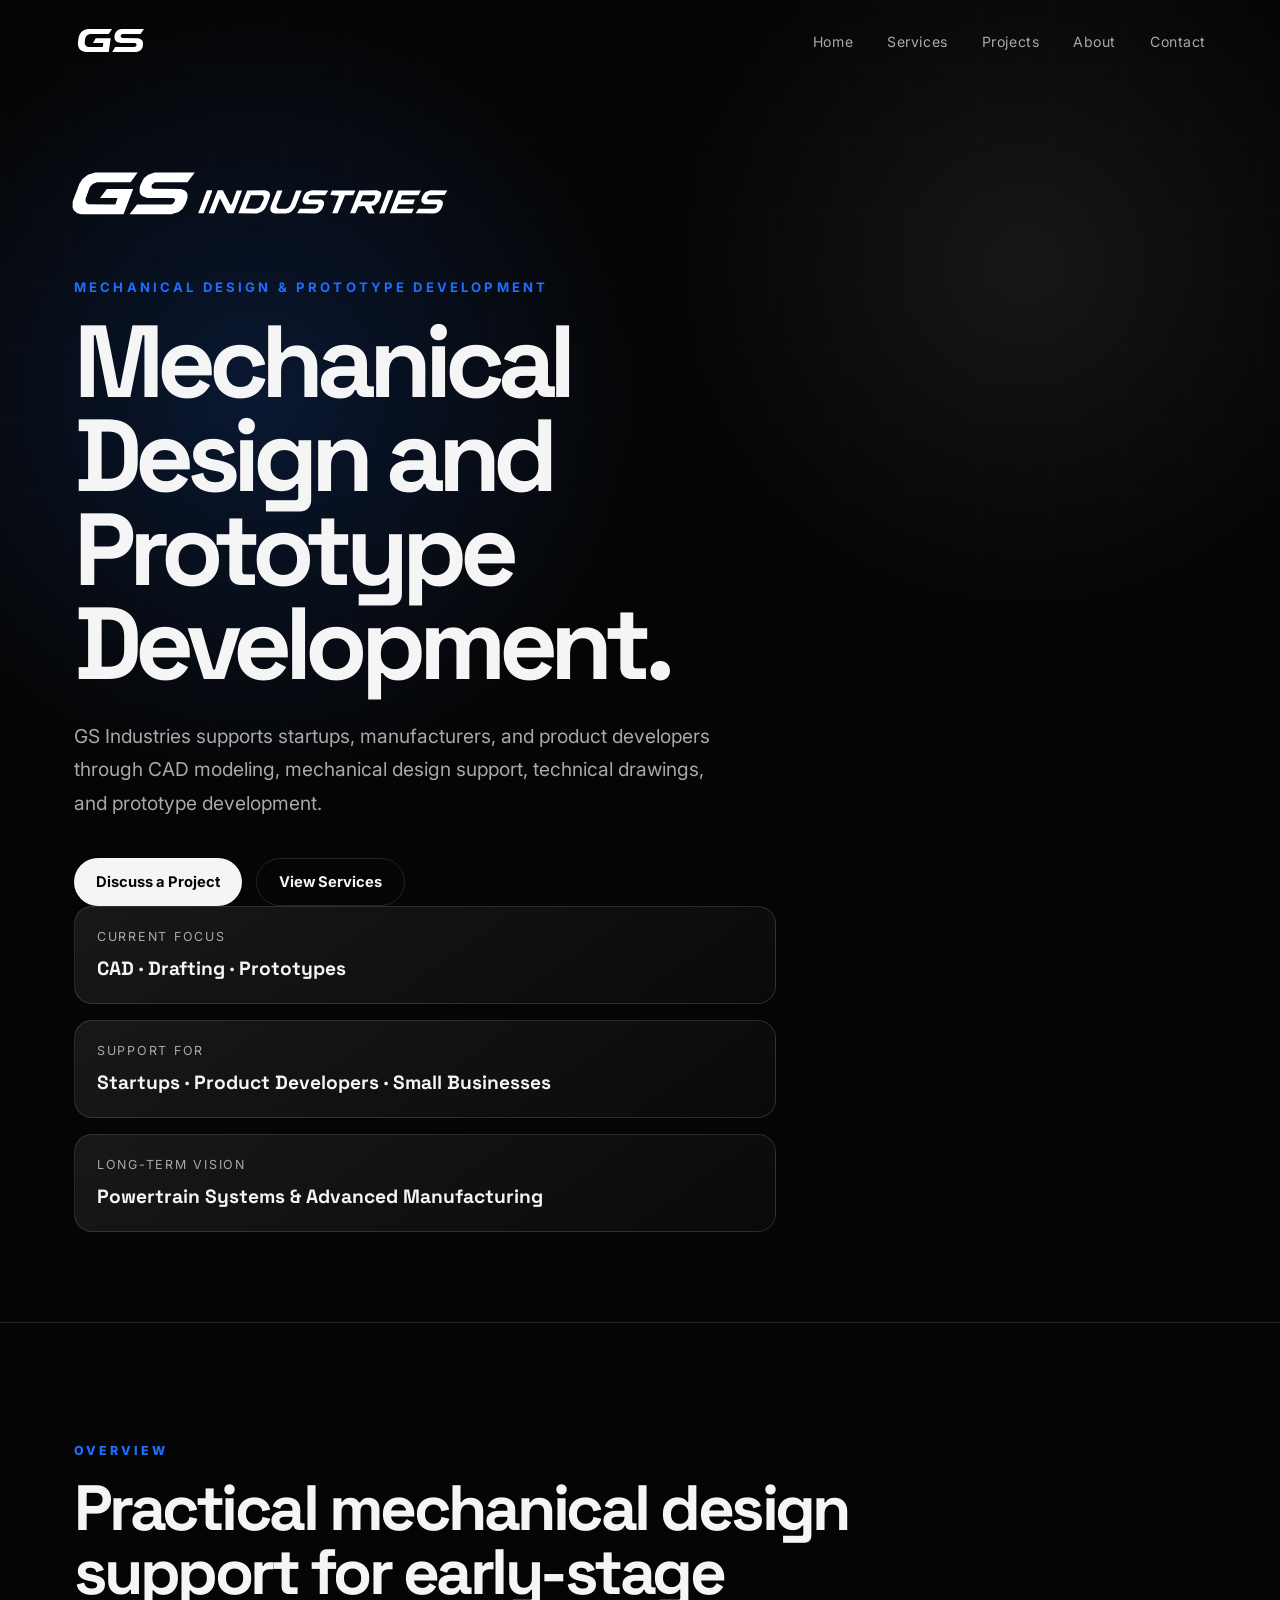
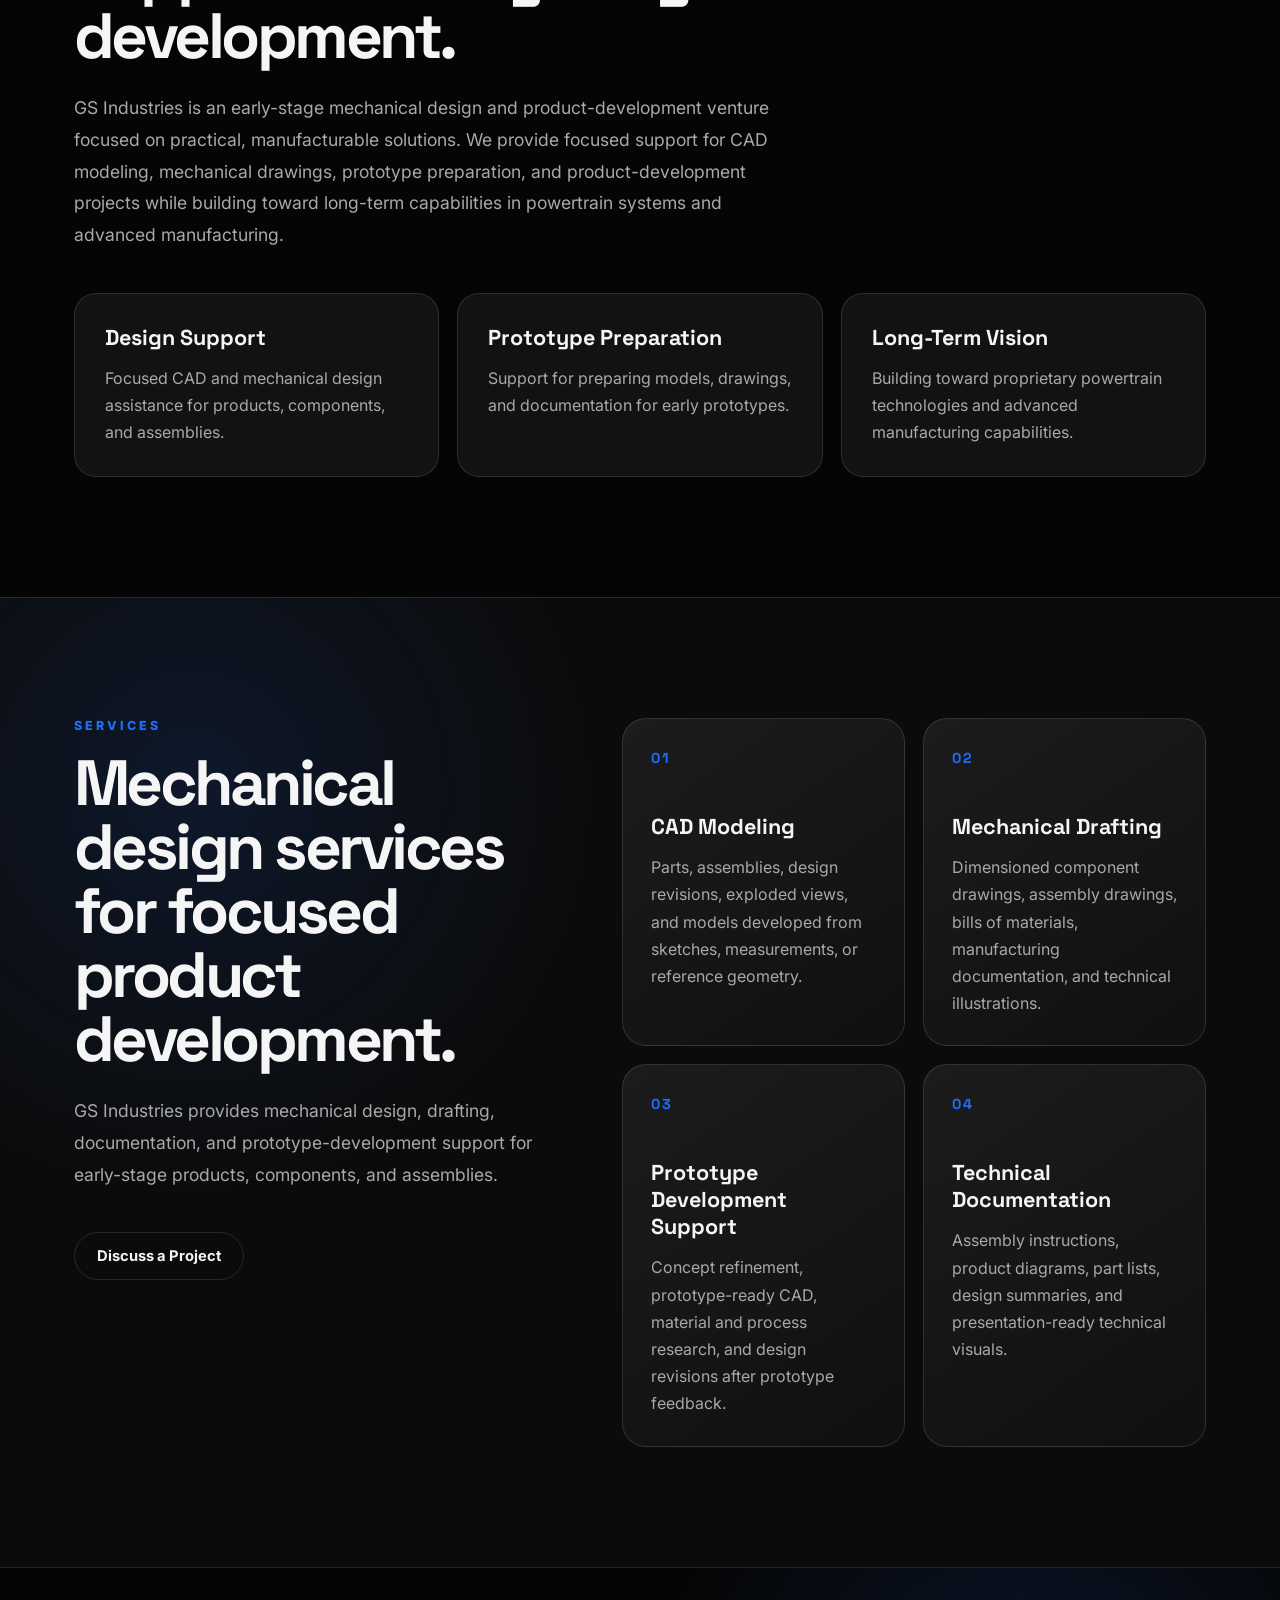
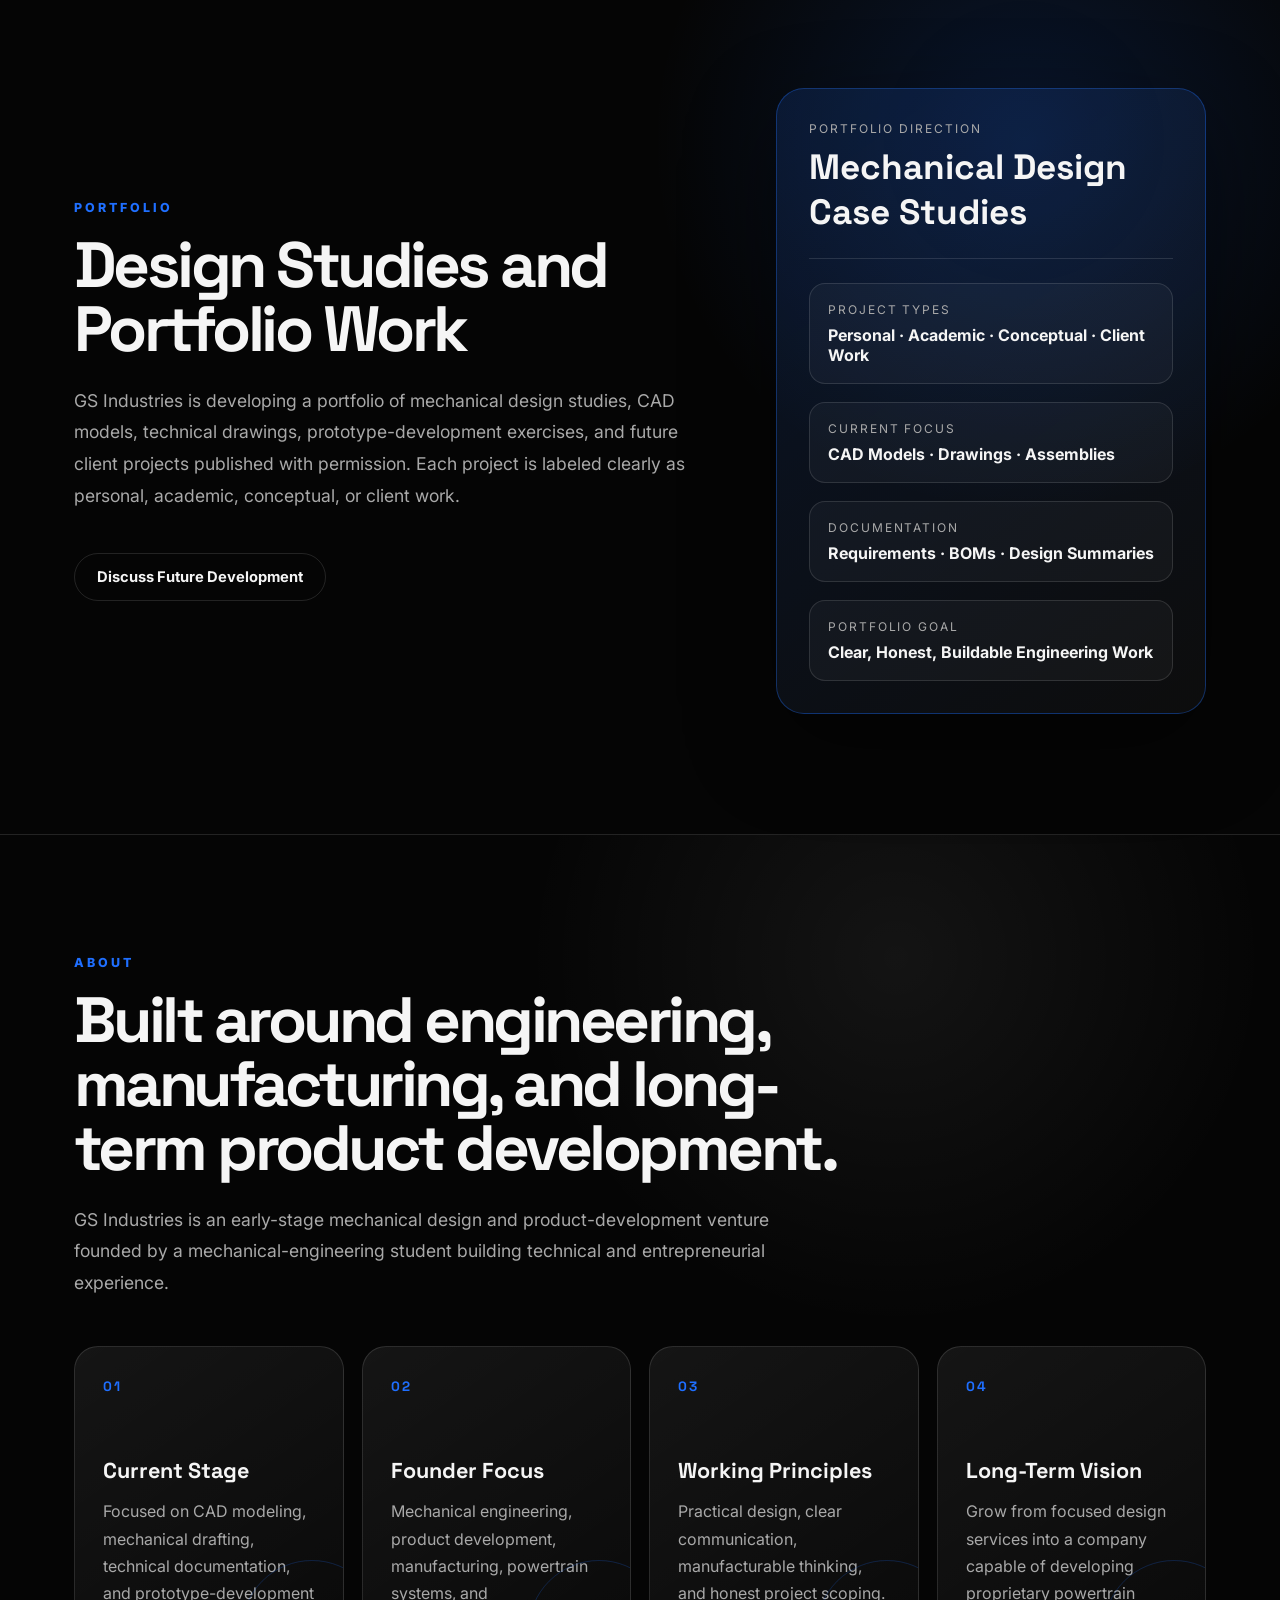
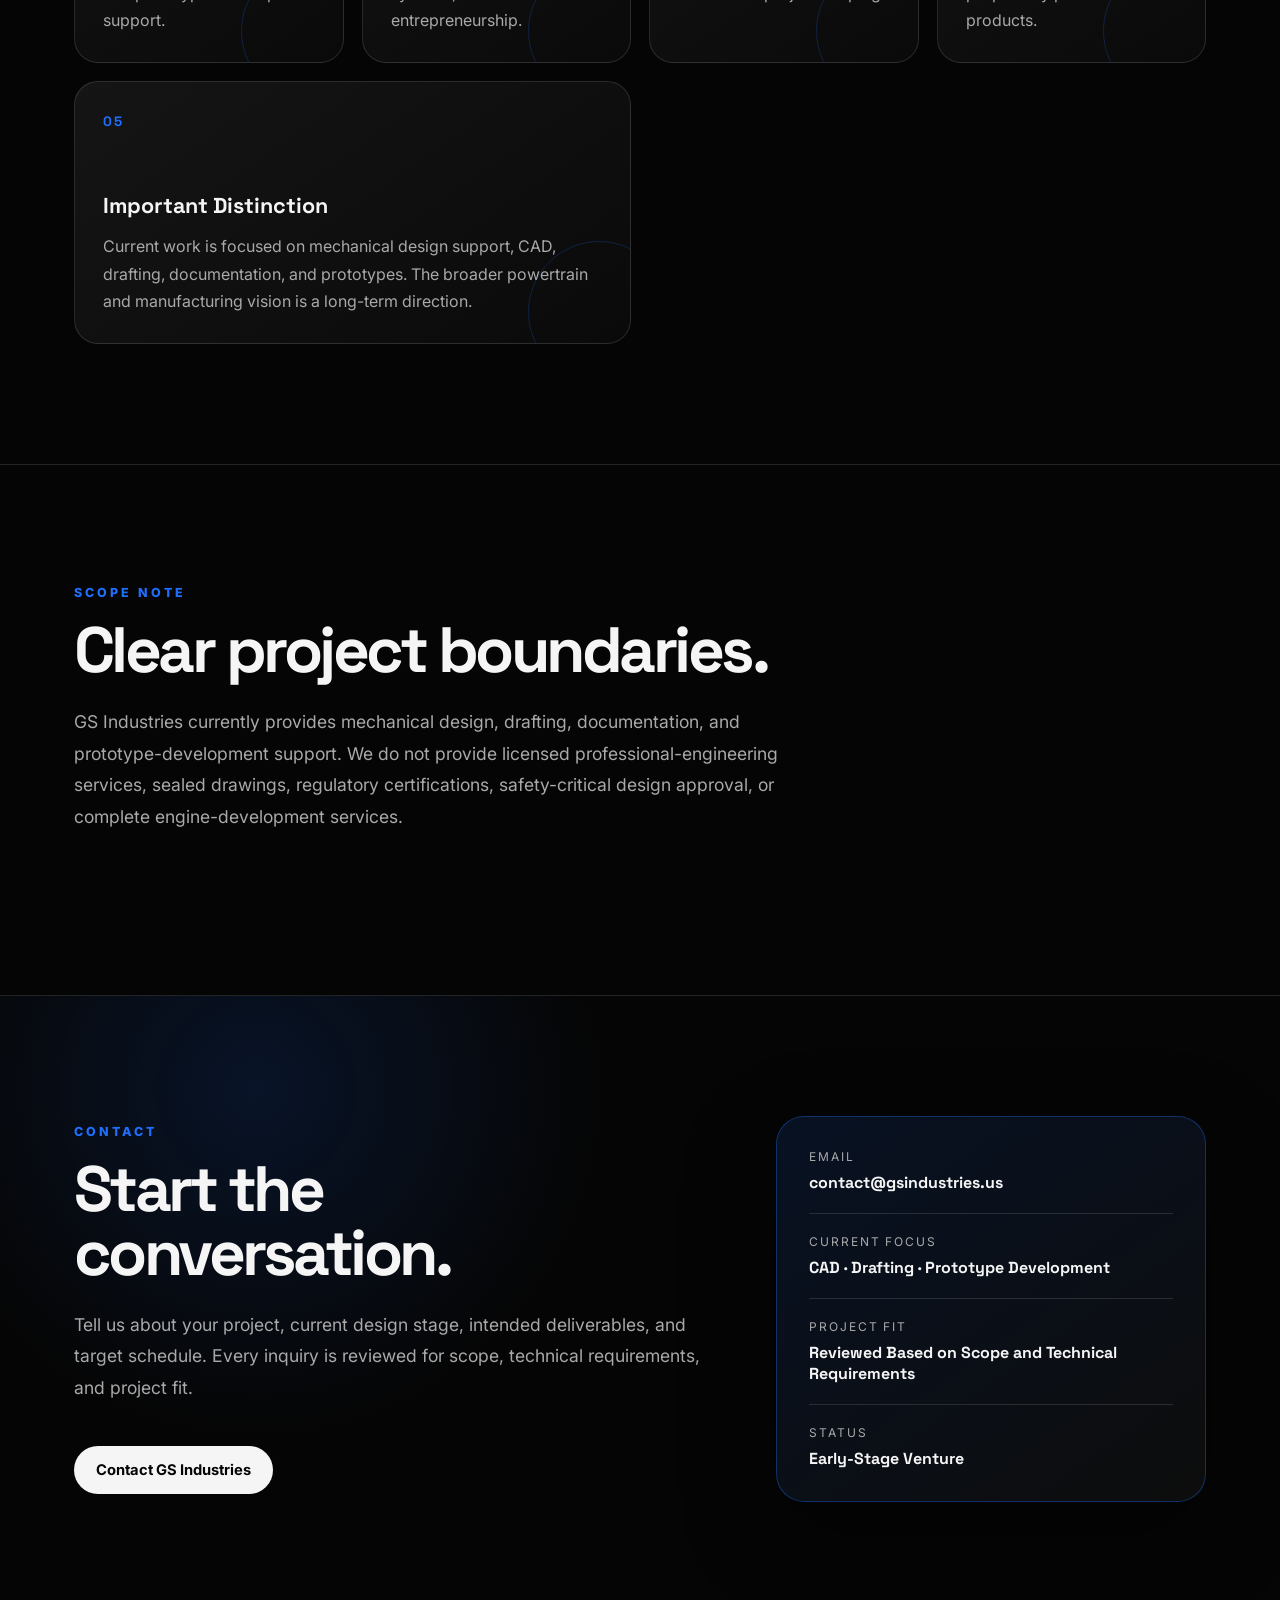
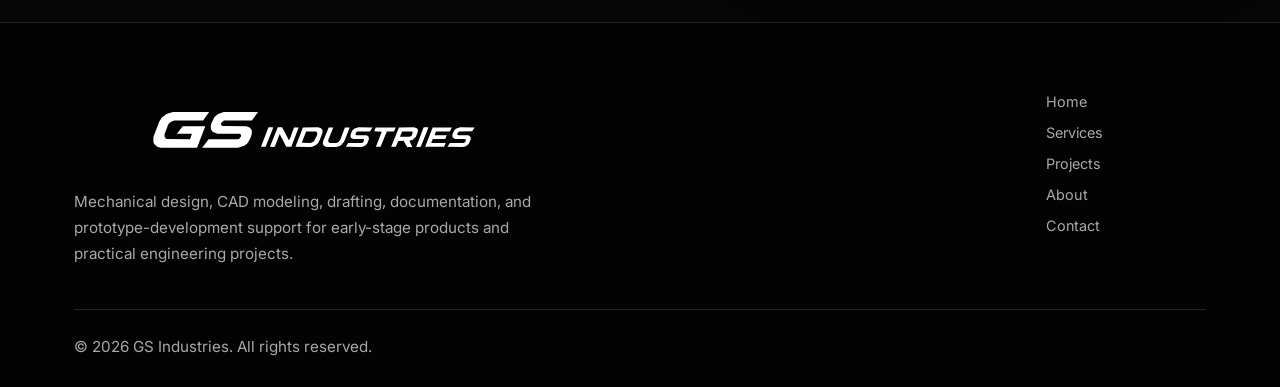
<file: index.html>
<!DOCTYPE html>
<html lang="en">
<head>
  <meta charset="UTF-8" />
  <meta name="viewport" content="width=device-width, initial-scale=1.0" />

  <title>GS Industries | Mechanical Design and Prototype Development</title>

  <meta 
  name="description" 
  content="GS Industries provides CAD modeling, mechanical drafting, prototype-development support, and manufacturing documentation for startups and small businesses."
>

  <meta name="author" content="GS Industries">

  <meta property="og:title" content="GS Industries | Mechanical Design and Prototype Development">
 <meta 
  property="og:description" 
  content="CAD modeling, mechanical drafting, prototype-development support, and manufacturing documentation for early-stage products."
>
  <meta property="og:type" content="website">
  <meta property="og:url" content="https://gsindustries.us">
  <meta property="og:site_name" content="GS Industries">

  <link 
    rel="icon" 
    href="assets/logo/gs-mark-black.svg" 
    type="image/svg+xml" 
    media="(prefers-color-scheme: light)"
  >

  <link 
    rel="icon" 
    href="assets/logo/gs-mark-white.svg" 
    type="image/svg+xml" 
    media="(prefers-color-scheme: dark)"
  >

  <meta name="theme-color" content="#050505" media="(prefers-color-scheme: dark)">
  <meta name="theme-color" content="#ffffff" media="(prefers-color-scheme: light)">

  <link rel="stylesheet" href="css/style.css" />

  <!-- Google Fonts -->
  <link rel="preconnect" href="https://fonts.googleapis.com">
  <link rel="preconnect" href="https://fonts.gstatic.com" crossorigin>
  <link 
    href="https://fonts.googleapis.com/css2?family=Inter:wght@400;500;600;700;800&family=Space+Grotesk:wght@500;600;700&display=swap" 
    rel="stylesheet"
  >
</head>

<body>

  <!-- NAVIGATION -->
  <header class="site-header" id="siteHeader">
    <nav class="navbar">
      <a href="#home" class="nav-logo">
        <img src="assets/logo/gs-mark-white.svg" alt="GS Industries logo mark">
      </a>

      <button class="menu-toggle" id="menuToggle" aria-label="Open navigation menu">
        <span></span>
        <span></span>
      </button>

      <ul class="nav-links" id="navLinks">
  <li><a href="#home">Home</a></li>
  <li><a href="#services">Services</a></li>
  <li><a href="#projects">Projects</a></li>
  <li><a href="#about">About</a></li>
  <li><a href="#contact">Contact</a></li>
</ul>
    </nav>
  </header>

  <!-- HERO SECTION -->
  <main>
    <section class="hero" id="home">
      <div class="hero-grid"></div>

      <div class="hero-content">
        <img 
          src="assets/logo/gs-industries-white.svg" 
          alt="GS Industries full logo" 
          class="hero-logo"
        >

        <p class="eyebrow">Mechanical Design & Prototype Development</p>

<h1>Mechanical Design and Prototype Development.</h1>

<p class="hero-subtitle">
  GS Industries supports startups, manufacturers, and product developers through
  CAD modeling, mechanical design support, technical drawings, and prototype development.
</p>

        <div class="hero-buttons">
  <a href="#contact" class="btn btn-primary">Discuss a Project</a>
  <a href="#services" class="btn btn-secondary">View Services</a>
</div>

      <div class="hero-side-panel">
  <div class="spec-card">
    <span>Current Focus</span>
    <strong>CAD · Drafting · Prototypes</strong>
  </div>

  <div class="spec-card">
    <span>Support For</span>
    <strong>Startups · Product Developers · Small Businesses</strong>
  </div>

  <div class="spec-card">
    <span>Long-Term Vision</span>
    <strong>Powertrain Systems & Advanced Manufacturing</strong>
  </div>
</div>
    </section>

    <!-- MISSION PREVIEW -->
  <section class="section" id="overview">
      <p class="section-label">Overview</p>

<h2>Practical mechanical design support for early-stage development.</h2>

<p class="section-text">
  GS Industries is an early-stage mechanical design and product-development venture
  focused on practical, manufacturable solutions. We provide focused support for CAD
  modeling, mechanical drawings, prototype preparation, and product-development projects
  while building toward long-term capabilities in powertrain systems and advanced manufacturing.
</p>

<div class="card-grid">
  <div class="info-card">
    <h3>Design Support</h3>
    <p>Focused CAD and mechanical design assistance for products, components, and assemblies.</p>
  </div>

  <div class="info-card">
    <h3>Prototype Preparation</h3>
    <p>Support for preparing models, drawings, and documentation for early prototypes.</p>
  </div>

  <div class="info-card">
    <h3>Long-Term Vision</h3>
    <p>Building toward proprietary powertrain technologies and advanced manufacturing capabilities.</p>
  </div>
</div>
    </section>

    <!-- CAPABILITIES PREVIEW -->
  <!-- CAPABILITIES -->
<section class="section dark-section capabilities-section" id="services">
  <div class="capabilities-layout">
    <div class="capabilities-intro">
     <p class="section-label">Services</p>

<h2>Mechanical design services for focused product development.</h2>

<p class="section-text">
  GS Industries provides mechanical design, drafting, documentation, and prototype-development
  support for early-stage products, components, and assemblies.
</p>

<a href="#contact" class="btn btn-secondary">Discuss a Project</a>
    </div>

    <div class="capabilities-grid">
     <div class="capability-card">
  <span class="capability-number">01</span>
  <h3>CAD Modeling</h3>
  <p>
    Parts, assemblies, design revisions, exploded views, and models developed from
    sketches, measurements, or reference geometry.
  </p>
</div>

<div class="capability-card">
  <span class="capability-number">02</span>
  <h3>Mechanical Drafting</h3>
  <p>
    Dimensioned component drawings, assembly drawings, bills of materials,
    manufacturing documentation, and technical illustrations.
  </p>
</div>

<div class="capability-card">
  <span class="capability-number">03</span>
  <h3>Prototype Development Support</h3>
  <p>
    Concept refinement, prototype-ready CAD, material and process research,
    and design revisions after prototype feedback.
  </p>
</div>

<div class="capability-card">
  <span class="capability-number">04</span>
  <h3>Technical Documentation</h3>
  <p>
    Assembly instructions, product diagrams, part lists, design summaries,
    and presentation-ready technical visuals.
  </p>
</div>
    </div>
  </div>
</section>
<!-- FEATURED CONCEPT -->
<section class="section project-section" id="projects">
  <div class="project-layout">
    <div>
      <p class="section-label">Portfolio</p>
      <h2>Design Studies and Portfolio Work</h2>
      <p class="section-text">
  GS Industries is developing a portfolio of mechanical design studies, CAD models,
  technical drawings, prototype-development exercises, and future client projects
  published with permission. Each project is labeled clearly as personal, academic,
  conceptual, or client work.
</p>

      <a href="#contact" class="btn btn-secondary">Discuss Future Development</a>
    </div>

 <div class="project-card">
  <div class="project-header">
    <span>Portfolio Direction</span>
    <strong>Mechanical Design Case Studies</strong>
  </div>

  <div class="project-specs">
    <div>
      <span>Project Types</span>
      <strong>Personal · Academic · Conceptual · Client Work</strong>
    </div>

    <div>
      <span>Current Focus</span>
      <strong>CAD Models · Drawings · Assemblies</strong>
    </div>

    <div>
      <span>Documentation</span>
      <strong>Requirements · BOMs · Design Summaries</strong>
    </div>

    <div>
      <span>Portfolio Goal</span>
      <strong>Clear, Honest, Buildable Engineering Work</strong>
    </div>
  </div>
</div>
</section>
    <!-- INDUSTRIES -->
<section class="section industries-section" id="about">
 <div class="industries-header">
  <p class="section-label">About</p>
  <h2>Built around engineering, manufacturing, and long-term product development.</h2>
  <p class="section-text">
    GS Industries is an early-stage mechanical design and product-development venture
    founded by a mechanical-engineering student building technical and entrepreneurial
    experience.
  </p>
</div>

<div class="industries-grid">
  <div class="industry-card">
    <span>01</span>
    <h3>Current Stage</h3>
    <p>
      Focused on CAD modeling, mechanical drafting, technical documentation,
      and prototype-development support.
    </p>
  </div>

  <div class="industry-card">
    <span>02</span>
    <h3>Founder Focus</h3>
    <p>
      Mechanical engineering, product development, manufacturing, powertrain systems,
      and entrepreneurship.
    </p>
  </div>

  <div class="industry-card">
    <span>03</span>
    <h3>Working Principles</h3>
    <p>
      Practical design, clear communication, manufacturable thinking, and honest project scoping.
    </p>
  </div>

  <div class="industry-card">
    <span>04</span>
    <h3>Long-Term Vision</h3>
    <p>
      Grow from focused design services into a company capable of developing proprietary
      powertrain products.
    </p>
  </div>

  <div class="industry-card wide-card">
    <span>05</span>
    <h3>Important Distinction</h3>
    <p>
      Current work is focused on mechanical design support, CAD, drafting, documentation,
      and prototypes. The broader powertrain and manufacturing vision is a long-term direction.
    </p>
  </div>
</div>
</section>
<section class="section disclaimer-section">
  <p class="section-label">Scope Note</p>
  <h2>Clear project boundaries.</h2>
  <p class="section-text">
    GS Industries currently provides mechanical design, drafting, documentation,
    and prototype-development support. We do not provide licensed professional-engineering
    services, sealed drawings, regulatory certifications, safety-critical design approval,
    or complete engine-development services.
  </p>
</section>
<!-- CONTACT -->
<section class="section contact-section" id="contact">
  <div class="contact-layout">
    <div>
      <p class="section-label">Contact</p>
      <h2>Start the conversation.</h2>
     <p class="section-text">
  Tell us about your project, current design stage, intended deliverables, and target schedule.
  Every inquiry is reviewed for scope, technical requirements, and project fit.
</p>

      <a href="mailto:contact@gsindustries.us" class="btn btn-primary">
        Contact GS Industries
      </a>
    </div>

    <div class="contact-card">
      <div class="contact-row">
  <span>Email</span>
  <strong>contact@gsindustries.us</strong>
</div>

<div class="contact-row">
  <span>Current Focus</span>
  <strong>CAD · Drafting · Prototype Development</strong>
</div>

<div class="contact-row">
  <span>Project Fit</span>
  <strong>Reviewed Based on Scope and Technical Requirements</strong>
</div>

<div class="contact-row">
  <span>Status</span>
  <strong>Early-Stage Venture</strong>
</div>
    </div>
  </div>
</section>
  </main>

<!-- FOOTER -->
<footer class="footer">
  <div class="footer-inner">
    <div>
      <img 
  src="assets/logo/gs-industries-white.svg" 
  alt="GS Industries logo"
  class="footer-logo"
>

      <p>
  Mechanical design, CAD modeling, drafting, documentation, and prototype-development
  support for early-stage products and practical engineering projects.
</p>
    </div>

  <div class="footer-links">
  <a href="#home">Home</a>
  <a href="#services">Services</a>
  <a href="#projects">Projects</a>
  <a href="#about">About</a>
  <a href="#contact">Contact</a>
</div>
  </div>

  <div class="footer-bottom">
    <p>© 2026 GS Industries. All rights reserved.</p>
  </div>
</footer>
  <script src="js/script.js"></script>
</body>
</html>
</file>
<file: css/style.css>
:root {
  --bg: #050505;
  --bg-soft: #0b0b0b;
  --surface: #121212;
  --surface-light: #1a1a1a;
  --text: #f5f5f5;
  --muted: #a9a9a9;
  --line: rgba(255, 255, 255, 0.12);
  --accent: #1f6fff;
  --accent-soft: rgba(31, 111, 255, 0.18);

  --max-width: 1180px;
  --header-height: 82px;
}

* {
  margin: 0;
  padding: 0;
  box-sizing: border-box;
}

html {
  scroll-behavior: smooth;
}

body {
  font-family: "Inter", sans-serif;
  background: var(--bg);
  color: var(--text);
  overflow-x: hidden;
}

img {
  max-width: 100%;
  display: block;
}

a {
  color: inherit;
  text-decoration: none;
}

/* NAVIGATION */

.site-header {
  position: fixed;
  top: 0;
  width: 100%;
  height: var(--header-height);
  z-index: 1000;
  border-bottom: 1px solid transparent;
  transition: background 0.3s ease, border-color 0.3s ease, backdrop-filter 0.3s ease;
}

.site-header.scrolled {
  background: rgba(5, 5, 5, 0.82);
  backdrop-filter: blur(16px);
  border-color: var(--line);
}

.navbar {
  max-width: var(--max-width);
  height: 100%;
  margin: 0 auto;
  padding: 0 24px;
  display: flex;
  align-items: center;
  justify-content: space-between;
}

.nav-logo img {
  width: 74px;
  height: auto;
}

.nav-links {
  list-style: none;
  display: flex;
  align-items: center;
  gap: 34px;
}

.nav-links a {
  font-size: 0.88rem;
  color: var(--muted);
  letter-spacing: 0.04em;
  transition: color 0.2s ease;
}

.nav-links a:hover {
  color: var(--text);
}

.menu-toggle {
  display: none;
  width: 34px;
  height: 24px;
  background: none;
  border: none;
  cursor: pointer;
}

.menu-toggle span {
  display: block;
  width: 100%;
  height: 2px;
  background: var(--text);
  margin: 7px 0;
}

/* HERO */

.hero {
  min-height: 100vh;
  width: 100%;
  position: relative;
  padding: 150px max(24px, calc((100vw - var(--max-width)) / 2 + 24px)) 90px;
  display: grid;
  grid-template-columns: minmax(0, 1fr) 360px;
  align-items: center;
  gap: 70px;
  margin: 0 auto;
}

.hero::before {
  content: "";
  position: absolute;
  inset: 0;
  background:
    radial-gradient(circle at 20% 30%, rgba(31, 111, 255, 0.18), transparent 28%),
    radial-gradient(circle at 80% 20%, rgba(255, 255, 255, 0.07), transparent 24%);
  pointer-events: none;
  z-index: -2;
}

.hero-grid {
  position: absolute;
  inset: 0;
  background-image:
    linear-gradient(rgba(255,255,255,0.045) 1px, transparent 1px),
    linear-gradient(90deg, rgba(255,255,255,0.045) 1px, transparent 1px);
  background-size: 70px 70px;
  mask-image: linear-gradient(to bottom, black, transparent 78%);
  opacity: 0.35;
  z-index: -1;
}

.hero-content {
  animation: fadeUp 0.9s ease both;
}

.hero-logo {
  width: min(420px, 90%);
  margin: 0 0 42px 0;
  transform: translateX(-24px);
}

.eyebrow {
  color: var(--accent);
  font-size: 0.82rem;
  text-transform: uppercase;
  letter-spacing: 0.24em;
  font-weight: 700;
  margin-bottom: 20px;
}

h1,
h2,
h3 {
  font-family: "Space Grotesk", sans-serif;
}

h1 {
  max-width: 760px;
  font-size: clamp(3.2rem, 8vw, 6.8rem);
  line-height: 0.92;
  letter-spacing: -0.07em;
  margin-bottom: 28px;
}

.hero-subtitle {
  max-width: 650px;
  color: var(--muted);
  font-size: clamp(1rem, 2vw, 1.2rem);
  line-height: 1.75;
  margin-bottom: 38px;
}

.hero-buttons {
  display: flex;
  align-items: center;
  gap: 14px;
  flex-wrap: wrap;
}

.btn {
  display: inline-flex;
  align-items: center;
  justify-content: center;
  min-height: 48px;
  padding: 0 22px;
  border-radius: 999px;
  font-weight: 700;
  font-size: 0.92rem;
  transition: transform 0.2s ease, background 0.2s ease, border-color 0.2s ease;
}

.btn:hover {
  transform: translateY(-2px);
}

.btn-primary {
  background: var(--text);
  color: #050505;
}

.btn-secondary {
  border: 1px solid var(--line);
  color: var(--text);
}

.btn-secondary:hover {
  border-color: rgba(255, 255, 255, 0.34);
  background: rgba(255, 255, 255, 0.06);
}

/* HERO SIDE PANEL */

.hero-side-panel {
  display: flex;
  flex-direction: column;
  gap: 16px;
  animation: fadeUp 1s ease both;
  animation-delay: 0.18s;
}

.spec-card {
  padding: 22px;
  border: 1px solid var(--line);
  background: linear-gradient(145deg, rgba(255,255,255,0.08), rgba(255,255,255,0.025));
  border-radius: 18px;
}

.spec-card span {
  display: block;
  color: var(--muted);
  font-size: 0.78rem;
  letter-spacing: 0.14em;
  text-transform: uppercase;
  margin-bottom: 12px;
}

.spec-card strong {
  font-family: "Space Grotesk", sans-serif;
  font-size: 1.2rem;
}

/* SECTIONS */

.section {
  width: 100%;
  margin: 0 auto;
  padding: 120px max(24px, calc((100vw - var(--max-width)) / 2 + 24px));
  border-top: 1px solid var(--line);
}

.dark-section {
  background: var(--bg-soft);
}

.section-label {
  color: var(--accent);
  text-transform: uppercase;
  letter-spacing: 0.24em;
  font-size: 0.78rem;
  font-weight: 800;
  margin-bottom: 18px;
}

.section h2 {
  max-width: 800px;
  font-size: clamp(2.2rem, 5vw, 4.3rem);
  line-height: 1;
  letter-spacing: -0.055em;
  margin-bottom: 24px;
}

.section-text {
  max-width: 720px;
  color: var(--muted);
  font-size: 1.1rem;
  line-height: 1.8;
  margin-bottom: 42px;
}

.card-grid {
  display: grid;
  grid-template-columns: repeat(3, 1fr);
  gap: 18px;
  margin-top: 42px;
}

.info-card {
  border: 1px solid var(--line);
  background: var(--surface);
  border-radius: 22px;
  padding: 30px;
  transition: transform 0.2s ease, border-color 0.2s ease, background 0.2s ease;
}

.info-card:hover {
  transform: translateY(-4px);
  border-color: rgba(31, 111, 255, 0.55);
  background: var(--surface-light);
}

.info-card h3 {
  font-size: 1.35rem;
  margin-bottom: 14px;
}

.info-card p {
  color: var(--muted);
  line-height: 1.7;
}

.capabilities-list {
  display: grid;
  grid-template-columns: repeat(5, 1fr);
  gap: 12px;
  margin-top: 42px;
}

.capabilities-list div {
  border: 1px solid var(--line);
  background: rgba(255,255,255,0.04);
  padding: 22px;
  border-radius: 18px;
  font-weight: 700;
  text-align: center;
}

.contact-section {
  text-align: left;
}

.footer {
  border-top: 1px solid var(--line);
  padding: 60px 24px;
  text-align: center;
  background: #030303;
}

.footer-logo {
  width: min(430px, 90%);
  margin: 0 auto 24px;
}

.footer p {
  color: var(--muted);
  font-size: 0.9rem;
}

/* ANIMATION */

@keyframes fadeUp {
  from {
    opacity: 0;
    transform: translateY(26px);
  }

  to {
    opacity: 1;
    transform: translateY(0);
  }
}

/* RESPONSIVE */

@media (max-width: 900px) {
  .hero {
    grid-template-columns: 1fr;
    gap: 46px;
  }

  .hero-side-panel {
    max-width: 520px;
  }

  .card-grid,
  .capabilities-list {
    grid-template-columns: 1fr;
  }
}

@media (max-width: 720px) {
  .site-header {
    height: 76px;
  }

  .menu-toggle {
    display: block;
  }

  .nav-links {
    position: fixed;
    top: 76px;
    left: 0;
    width: 100%;
    padding: 28px 24px;
    background: rgba(5, 5, 5, 0.96);
    border-bottom: 1px solid var(--line);
    flex-direction: column;
    align-items: flex-start;
    gap: 24px;
    transform: translateY(-130%);
    transition: transform 0.3s ease;
  }

  .nav-links.active {
    transform: translateY(0);
  }

  .nav-logo img {
    width: 62px;
  }

  .hero {
    padding-top: 130px;
  }

.hero-logo {
  width: min(420px, 90%);
  margin: 0 0 42px 0;
  transform: translateX(-12px);
}
  .section {
    padding-top: 86px;
    padding-bottom: 86px;
  }
}
/* FEATURED PROJECT */

.project-section {
  background:
    radial-gradient(circle at 80% 20%, rgba(31, 111, 255, 0.16), transparent 30%),
    #050505;
}

.project-layout {
  display: grid;
  grid-template-columns: 1fr 430px;
  gap: 70px;
  align-items: center;
}

.project-card {
  border: 1px solid rgba(31, 111, 255, 0.35);
  border-radius: 28px;
  padding: 32px;
  background:
    linear-gradient(145deg, rgba(31, 111, 255, 0.14), rgba(255, 255, 255, 0.035));
  box-shadow: 0 30px 90px rgba(0, 0, 0, 0.45);
}

.project-header {
  border-bottom: 1px solid var(--line);
  padding-bottom: 24px;
  margin-bottom: 24px;
}

.project-header span,
.project-specs span {
  display: block;
  color: var(--muted);
  font-size: 0.75rem;
  text-transform: uppercase;
  letter-spacing: 0.16em;
  margin-bottom: 8px;
}

.project-header strong {
  font-family: "Space Grotesk", sans-serif;
  font-size: 2.2rem;
}

.project-specs {
  display: grid;
  gap: 18px;
}

.project-specs div {
  padding: 18px;
  border: 1px solid var(--line);
  border-radius: 16px;
  background: rgba(255, 255, 255, 0.035);
}

.project-specs strong {
  font-size: 1rem;
}

@media (max-width: 900px) {
  .project-layout {
    grid-template-columns: 1fr;
  }

  .project-card {
    max-width: 520px;
  }
}
/* SCROLL REVEAL ANIMATIONS */

/* SCROLL REVEAL ANIMATIONS */

.scroll-reveal {
  opacity: 0;
  transform: translateY(35px);
  transition: opacity 0.8s ease, transform 0.8s ease;
}

.scroll-reveal.active {
  opacity: 1;
  transform: translateY(0);
}

@media (prefers-reduced-motion: reduce) {
  .reveal {
    opacity: 1;
    transform: none;
    transition: none;
  }
}
/* CAPABILITIES SECTION */

.capabilities-section {
  background:
    radial-gradient(circle at 15% 20%, rgba(31, 111, 255, 0.13), transparent 30%),
    var(--bg-soft);
}

.capabilities-layout {
  display: grid;
  grid-template-columns: 0.9fr 1.1fr;
  gap: 70px;
  align-items: start;
}

.capabilities-intro {
  position: sticky;
  top: 120px;
}

.capabilities-grid {
  display: grid;
  grid-template-columns: 1fr 1fr;
  gap: 18px;
}

.capability-card {
  min-height: 280px;
  border: 1px solid var(--line);
  border-radius: 24px;
  padding: 28px;
  background:
    linear-gradient(145deg, rgba(255, 255, 255, 0.07), rgba(255, 255, 255, 0.025));
  transition: transform 0.25s ease, border-color 0.25s ease, background 0.25s ease;
}

.capability-card:hover {
  transform: translateY(-6px);
  border-color: rgba(31, 111, 255, 0.55);
  background:
    linear-gradient(145deg, rgba(31, 111, 255, 0.14), rgba(255, 255, 255, 0.035));
}

.capability-number {
  display: inline-block;
  color: var(--accent);
  font-family: "Space Grotesk", sans-serif;
  font-size: 0.9rem;
  font-weight: 700;
  letter-spacing: 0.16em;
  margin-bottom: 46px;
}

.capability-card h3 {
  font-size: 1.35rem;
  margin-bottom: 14px;
}

.capability-card p {
  color: var(--muted);
  line-height: 1.7;
}

@media (max-width: 900px) {
  .capabilities-layout {
    grid-template-columns: 1fr;
  }

  .capabilities-intro {
    position: static;
  }

  .capabilities-grid {
    grid-template-columns: 1fr;
  }

  .capability-card {
    min-height: auto;
  }
}
/* INDUSTRIES SECTION */

.industries-section {
  background:
    radial-gradient(circle at 70% 10%, rgba(255, 255, 255, 0.06), transparent 26%),
    #050505;
}

.industries-header {
  max-width: 820px;
  margin-bottom: 48px;
}

.industries-grid {
  display: grid;
  grid-template-columns: repeat(4, 1fr);
  gap: 18px;
}

.industry-card {
  min-height: 260px;
  border: 1px solid var(--line);
  border-radius: 24px;
  padding: 28px;
  background:
    linear-gradient(145deg, rgba(255, 255, 255, 0.065), rgba(255, 255, 255, 0.025));
  position: relative;
  overflow: hidden;
  transition: transform 0.25s ease, border-color 0.25s ease, background 0.25s ease;
}

.industry-card::after {
  content: "";
  position: absolute;
  right: -40px;
  bottom: -40px;
  width: 140px;
  height: 140px;
  border: 1px solid rgba(31, 111, 255, 0.22);
  border-radius: 50%;
}

.industry-card:hover {
  transform: translateY(-6px);
  border-color: rgba(31, 111, 255, 0.55);
  background:
    linear-gradient(145deg, rgba(31, 111, 255, 0.14), rgba(255, 255, 255, 0.035));
}

.industry-card span {
  display: inline-block;
  color: var(--accent);
  font-family: "Space Grotesk", sans-serif;
  font-size: 0.85rem;
  font-weight: 700;
  letter-spacing: 0.16em;
  margin-bottom: 62px;
}

.industry-card h3 {
  font-size: 1.35rem;
  margin-bottom: 14px;
}

.industry-card p {
  color: var(--muted);
  line-height: 1.7;
}

.wide-card {
  grid-column: span 2;
}

@media (max-width: 1000px) {
  .industries-grid {
    grid-template-columns: repeat(2, 1fr);
  }

  .wide-card {
    grid-column: span 2;
  }
}

@media (max-width: 650px) {
  .industries-grid {
    grid-template-columns: 1fr;
  }

  .wide-card {
    grid-column: span 1;
  }

  .industry-card {
    min-height: auto;
  }
}
/* CONTACT SECTION */

.contact-section {
  background:
    radial-gradient(circle at 20% 15%, rgba(31, 111, 255, 0.14), transparent 30%),
    #050505;
}

.contact-layout {
  display: grid;
  grid-template-columns: 1fr 430px;
  gap: 70px;
  align-items: center;
}

.contact-card {
  border: 1px solid rgba(31, 111, 255, 0.35);
  border-radius: 28px;
  padding: 32px;
  background:
    linear-gradient(145deg, rgba(31, 111, 255, 0.12), rgba(255, 255, 255, 0.035));
  box-shadow: 0 30px 90px rgba(0, 0, 0, 0.45);
}

.contact-row {
  padding: 20px 0;
  border-bottom: 1px solid var(--line);
}

.contact-row:first-child {
  padding-top: 0;
}

.contact-row:last-child {
  border-bottom: none;
  padding-bottom: 0;
}

.contact-row span {
  display: block;
  color: var(--muted);
  font-size: 0.75rem;
  text-transform: uppercase;
  letter-spacing: 0.16em;
  margin-bottom: 8px;
}

.contact-row strong {
  font-family: "Space Grotesk", sans-serif;
  font-size: 1rem;
}

/* FOOTER UPGRADE */

.footer {
  border-top: 1px solid var(--line);
  background: #030303;
  padding: 70px max(24px, calc((100vw - var(--max-width)) / 2 + 24px)) 28px;
  text-align: left;
}

.footer-inner {
  display: flex;
  align-items: flex-start;
  justify-content: space-between;
  gap: 60px;
  padding-bottom: 42px;
}

.footer-logo {
  width: min(360px, 90%);
  margin-bottom: 22px;
}

.footer p {
  color: var(--muted);
  max-width: 480px;
  line-height: 1.7;
  font-size: 0.95rem;
}

.footer-links {
  display: grid;
  gap: 14px;
  min-width: 160px;
}

.footer-links a {
  color: var(--muted);
  font-size: 0.9rem;
  transition: color 0.2s ease;
}

.footer-links a:hover {
  color: var(--text);
}

.footer-bottom {
  border-top: 1px solid var(--line);
  padding-top: 24px;
}

@media (max-width: 900px) {
  .contact-layout {
    grid-template-columns: 1fr;
  }

  .contact-card {
    max-width: 560px;
  }

  .footer-inner {
    flex-direction: column;
  }
}
</file>
